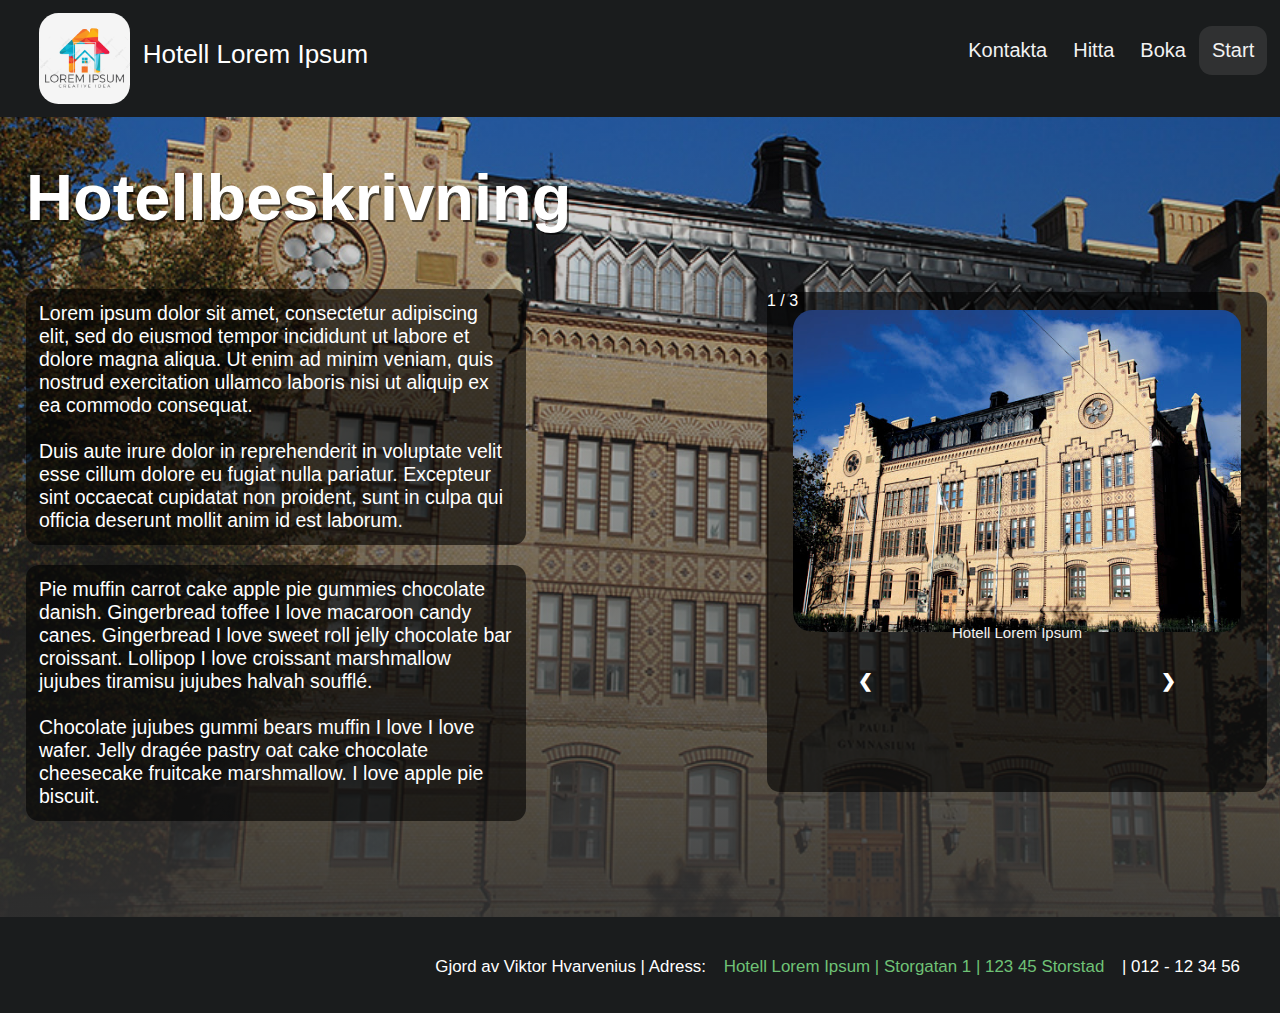
<file: index.html>
<!DOCTYPE html>
<html lang="en" dir="ltr">

<head>
  <link rel="stylesheet" href="style.css">
  <meta charset="utf-8">
  <title>Hotell Multinationell</title>
</head>

<body>
  <nav class="topnav" id="myTopnav">
    <img src="hotelpic.jpg" alt="Our Logo" class="begone">
    <p id="logotext" class="begone">Hotell Lorem Ipsum</p>
    <a href="index.html" class="active hoverr">Start</a>
    <a href="boka.html" class="hoverr">Boka</a>
    <a href="hitta.html" class="hoverr">Hitta</a>
    <a href="kontakta.html" class="hoverr">Kontakta</a>
    <a href="javascript:void(0);" style="font-size:20px;" class="icon" onclick="myFunction()">&#9776;</a>
  </nav>
  <!-- mainsite content -->
  <div class="mainsite">
    <!-- content for the mainsite -->
    <div class="mainsite-content">
      <h1 class="mainsite-title">Hotellbeskrivning</h1>
      <section class="mainsite-text">Lorem ipsum dolor sit amet, consectetur adipiscing elit, sed do eiusmod tempor incididunt ut labore et dolore magna aliqua. Ut enim ad minim veniam, quis nostrud exercitation ullamco laboris nisi ut aliquip ex ea
        commodo consequat. <br><br>Duis aute irure dolor in reprehenderit in voluptate velit esse cillum dolore eu fugiat nulla pariatur. Excepteur sint occaecat cupidatat non proident, sunt in culpa qui officia deserunt mollit anim id est laborum.
      </section>
      <section class="mainsite-text">Pie muffin carrot cake apple pie gummies chocolate danish. Gingerbread toffee I love macaroon candy canes. Gingerbread I love sweet roll jelly chocolate bar croissant. Lollipop I love croissant marshmallow jujubes
        tiramisu jujubes halvah soufflé.<br><br>

        Chocolate jujubes gummi bears muffin I love I love wafer. Jelly dragée pastry oat cake chocolate cheesecake fruitcake marshmallow. I love apple pie biscuit.</section>
    </div>

    <!-- Slideshow container -->
    <div class="slideshow-container">

      <!-- Full-width images with number and caption text -->
      <div class="mySlides fade">
        <div class="numbertext">1 / 3</div>
        <img src="img1.jpg" alt="img1" style="width:100%">
        <div class="text">Hotell Lorem Ipsum</div>
      </div>

      <div class="mySlides fade">
        <div class="numbertext">2 / 3</div>
        <img src="img2.jpg" alt="img2" style="width:100%">
        <div class="text">Uteplats och servering</div>
      </div>

      <div class="mySlides fade">
        <div class="numbertext">3 / 3</div>
        <img src="img3.jpg" alt="img3" style="width:100%">
        <div class="text">Anställda</div>
      </div>

      <!-- Next and previous buttons -->
      <a class="prev" onclick="plusSlides(-1)">&#10094;</a>
      <a class="next" onclick="plusSlides(1)">&#10095;</a>
    </div>
    <br>

  </div>
  <!-- Provade att använda %7C för |-tecken men detta fungerade inte? Använde därför tecknet för sig själv -->
  <footer>Gjord av Viktor Hvarvenius | Adress: <a id="adresslink"
      href="https://www.google.com/maps/place/The+White+House/@38.8976805,-77.0387185,17z/data=!3m1!5s0x89b7b7bce16040c9:0xb825fcec8d0b4d30!4m12!1m6!3m5!1s0x89b7b7bcdecbb1df:0x715969d86d0b76bf!2sThe+White+House!8m2!3d38.8976763!4d-77.0365298!3m4!1s0x89b7b7bcdecbb1df:0x715969d86d0b76bf!8m2!3d38.8976763!4d-77.0365298"
      target="_blank">Hotell
      Lorem Ipsum | Storgatan 1 | 123 45 Storstad</a> | 012 - 12 34 56</footer>

  <script src="node.js"></script>

  <script>
    var slideIndex = 1;
    showSlides(slideIndex);

    // Next/previous controls
    function plusSlides(n) {
      showSlides(slideIndex += n);
    }

    // Thumbnail image controls
    function currentSlide(n) {
      showSlides(slideIndex = n);
    }

    function showSlides(n) {
      var i;
      var slides = document.getElementsByClassName("mySlides");
      var dots = document.getElementsByClassName("dot");
      if (n > slides.length) {
        slideIndex = 1
      }
      if (n < 1) {
        slideIndex = slides.length
      }
      for (i = 0; i < slides.length; i++) {
        slides[i].style.display = "none";
      }
      for (i = 0; i < dots.length; i++) {
        dots[i].className = dots[i].className.replace(" active", "");
      }
      slides[slideIndex - 1].style.display = "block";
      dots[slideIndex - 1].className += " active";
    }
  </script>

</body>

</html>
</file>
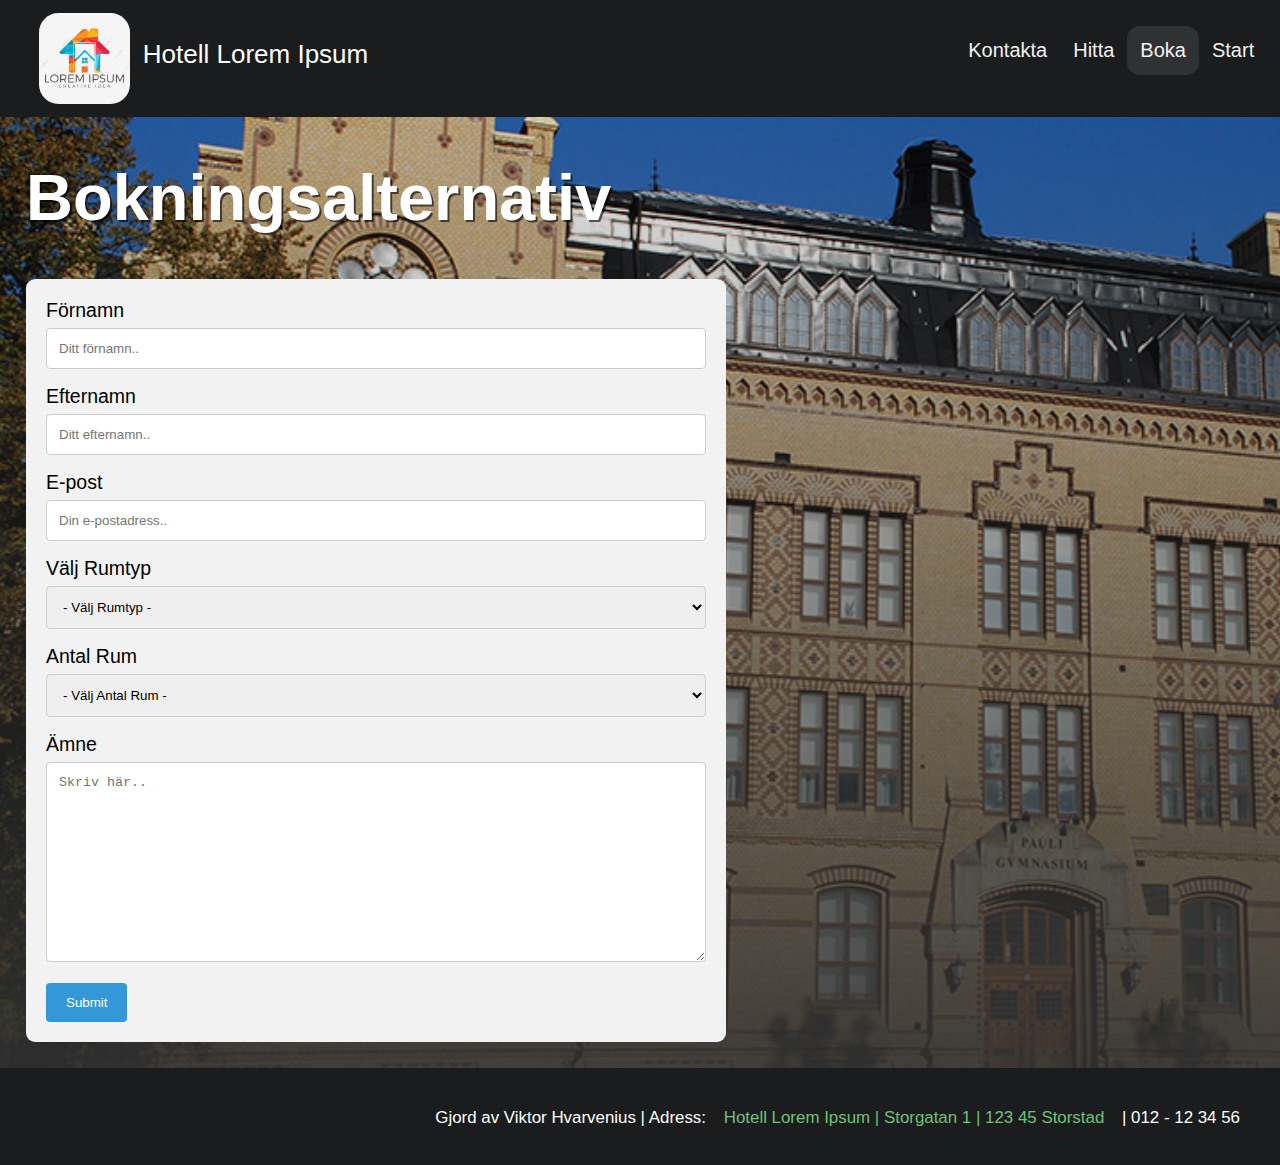
<file: boka.html>
<!DOCTYPE html>
<html lang="en" dir="ltr">

<head>
  <link rel="stylesheet" href="style.css">
  <meta charset="utf-8">
  <title>Boka</title>
</head>

<body>
  <nav class="topnav" id="myTopnav">
    <img src="hotelpic.jpg" alt="Our Logo" class="begone">
    <p id="logotext" class="begone">Hotell Lorem Ipsum</p>
    <a href="index.html" class="hoverr">Start</a>
    <a href="boka.html" class="active hoverr">Boka</a>
    <a href="hitta.html" class="hoverr">Hitta</a>
    <a href="kontakta.html" class="hoverr">Kontakta</a>
    <a href="javascript:void(0);" style="font-size:20px;" class="icon" onclick="myFunction()">&#9776;</a>
  </nav>
  <!-- mainsite content -->
  <div class="mainsite">
    <!-- content for the mainsite -->
    <div class="mainsite-content">
      <h1 class="mainsite-title">Bokningsalternativ</h1>
      <div class="container">
        <form action="action_page.php">

          <label for="fname">Förnamn</label>
          <input type="text" id="fname" name="firstname" placeholder="Ditt förnamn..">

          <label for="lname">Efternamn</label>
          <input type="text" id="lname" name="lastname" placeholder="Ditt efternamn..">

          <label for="email">E-post</label>
          <input type="text" id="email" name="email" placeholder="Din e-postadress..">

          <label for="roomtype">Välj Rumtyp</label>
          <select id="roomtype" name="roomtype">
            <option value="none">- Välj Rumtyp -</option>
            <option value="normal">Normal Suite (2x Queen-Size)</option>
            <option value="premium">Premium Suite (1x Queen, 1x King-Size)</option>
            <option value="vip">V.I.P Suite (2x King-Size)</option>
          </select>

          <label for="rooms">Antal Rum</label>
          <select id="rooms" name="rooms">
            <option value="none">- Välj Antal Rum -</option>
            <option value="ettrum">Ett rum</option>
            <option value="tvarum">Två rum</option>
            <option value="trerum">Tre rum</option>
            <option value="morethantree">Fler än tre rum? Kontakta Oss!</option>
          </select>

          <label for="subject">Ämne</label>
          <textarea id="subject" name="subject" placeholder="Skriv här.." style="height:200px"></textarea>

          <input type="submit" value="Submit">

        </form>
      </div>
    </div>
  </div>
  <!-- Provade att använda %7C för |-tecken men detta fungerade inte? Använde därför tecknet för sig själv -->
  <footer>Gjord av Viktor Hvarvenius | Adress: <a id="adresslink"
      href="https://www.google.com/maps/place/The+White+House/@38.8976805,-77.0387185,17z/data=!3m1!5s0x89b7b7bce16040c9:0xb825fcec8d0b4d30!4m12!1m6!3m5!1s0x89b7b7bcdecbb1df:0x715969d86d0b76bf!2sThe+White+House!8m2!3d38.8976763!4d-77.0365298!3m4!1s0x89b7b7bcdecbb1df:0x715969d86d0b76bf!8m2!3d38.8976763!4d-77.0365298" target="_blank">Hotell
      Lorem Ipsum | Storgatan 1 | 123 45 Storstad</a> | 012 - 12 34 56</footer>

  <script src="node.js"></script>

</body>

</html>
</file>
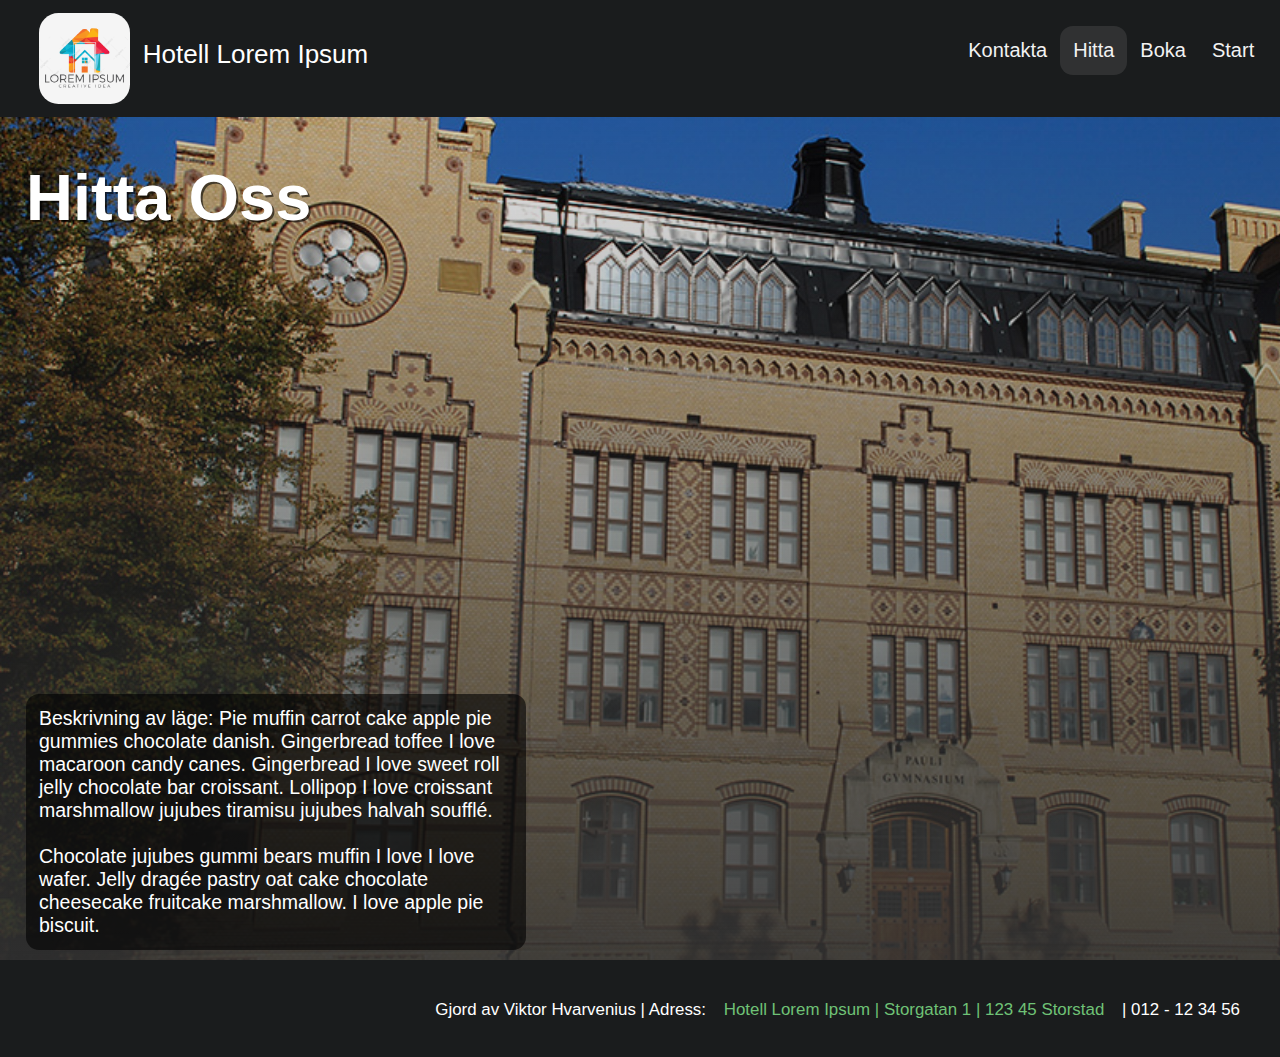
<file: hitta.html>
<!DOCTYPE html>
<html lang="en" dir="ltr">

<head>
  <link rel="stylesheet" href="style.css">
  <meta charset="utf-8">
  <title>Hitta Oss</title>
</head>

<body>
  <nav class="topnav" id="myTopnav">
    <img src="hotelpic.jpg" alt="Our Logo" class="begone">
    <p id="logotext" class="begone">Hotell Lorem Ipsum</p>
    <a href="index.html" class="hoverr">Start</a>
    <a href="boka.html" class="hoverr">Boka</a>
    <a href="hitta.html" class="active hoverr">Hitta</a>
    <a href="kontakta.html" class="hoverr">Kontakta</a>
    <a href="javascript:void(0);" style="font-size:20px;" class="icon" onclick="myFunction()">&#9776;</a>
  </nav>
  <!-- mainsite content -->
  <div class="mainsite">
    <!-- content for the mainsite -->
    <div class="mainsite-content">
      <h1 class="mainsite-title">Hitta Oss</h1>
      <iframe class="find-us-map"
        src="https://www.google.com/maps/embed?pb=!1m18!1m12!1m3!1d1593.9029270818194!2d13.009549898143437!3d55.599940200105!2m3!1f0!2f0!3f0!3m2!1i1024!2i768!4f13.1!3m3!1m2!1s0x0%3A0x7ce10f4d52a8394f!2sPauliskolan!5e0!3m2!1sen!2sse!4v1621615295541!5m2!1sen!2sse" allowfullscreen="" loading="eager"></iframe>
      <section class="find-us-text">Beskrivning av läge: Pie muffin carrot cake apple pie gummies chocolate danish. Gingerbread toffee I love macaroon candy canes. Gingerbread I love sweet roll jelly chocolate bar croissant. Lollipop I love croissant
        marshmallow jujubes
        tiramisu jujubes halvah soufflé.<br><br>

        Chocolate jujubes gummi bears muffin I love I love wafer. Jelly dragée pastry oat cake chocolate cheesecake fruitcake marshmallow. I love apple pie biscuit.</section>
    </div>
  </div>
  <!-- Provade att använda %7C för |-tecken men detta fungerade inte? Använde därför tecknet för sig själv -->
  <footer>Gjord av Viktor Hvarvenius | Adress: <a id="adresslink"
      href="https://www.google.com/maps/place/The+White+House/@38.8976805,-77.0387185,17z/data=!3m1!5s0x89b7b7bce16040c9:0xb825fcec8d0b4d30!4m12!1m6!3m5!1s0x89b7b7bcdecbb1df:0x715969d86d0b76bf!2sThe+White+House!8m2!3d38.8976763!4d-77.0365298!3m4!1s0x89b7b7bcdecbb1df:0x715969d86d0b76bf!8m2!3d38.8976763!4d-77.0365298" target="_blank">Hotell
      Lorem Ipsum | Storgatan 1 | 123 45 Storstad</a> | 012 - 12 34 56</footer>

  <script src="node.js"></script>

</body>

</html>
</file>
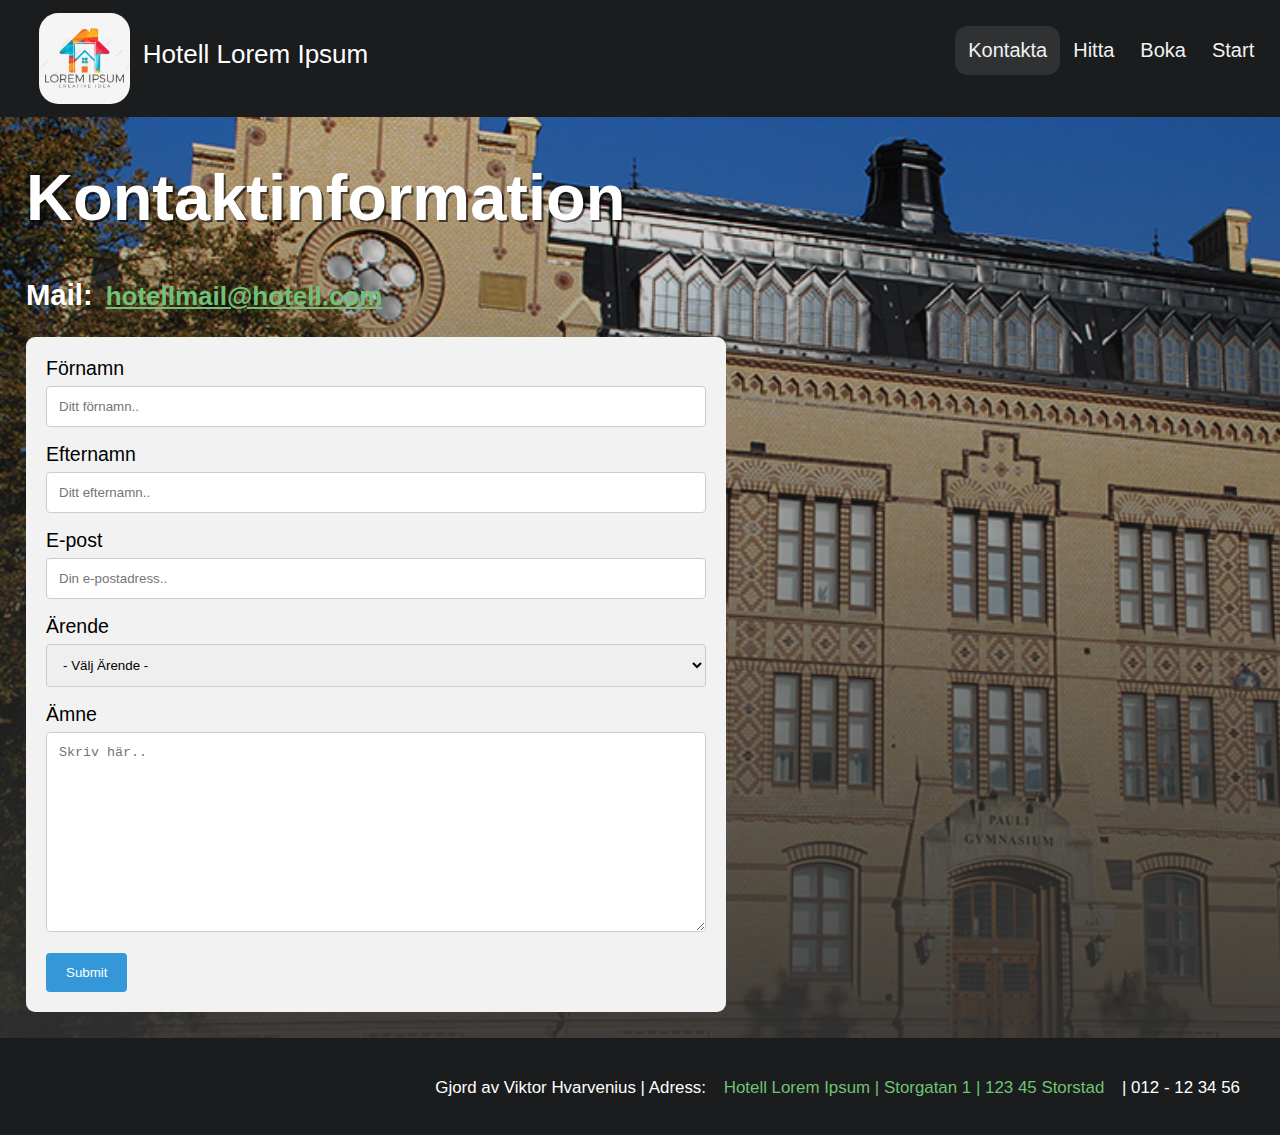
<file: kontakta.html>
<!DOCTYPE html>
<html lang="en" dir="ltr">

<head>
  <link rel="stylesheet" href="style.css">
  <meta charset="utf-8">
  <title>Kontakta Oss</title>
</head>

<body>
  <nav class="topnav" id="myTopnav">
    <img src="hotelpic.jpg" alt="Our Logo" class="begone">
    <p id="logotext" class="begone">Hotell Lorem Ipsum</p>
    <a href="index.html" class="hoverr">Start</a>
    <a href="boka.html" class="hoverr">Boka</a>
    <a href="hitta.html" class="hoverr">Hitta</a>
    <a href="kontakta.html" class="active hoverr">Kontakta</a>
    <a href="javascript:void(0);" style="font-size:20px;" class="icon" onclick="myFunction()">&#9776;</a>
  </nav>
  <!-- mainsite content -->
  <div class="mainsite">
    <!-- content for the mainsite -->
    <div class="mainsite-content">
      <div class="mainsite-headers">
        <h1 class="mainsite-title">Kontaktinformation</h1>
        <h2>Mail:<a id="kontaktmail" href="mailto:hotellmail@hotell.com">hotellmail@hotell.com</a></h2>
      </div>
      <div class="container">
        <form action="action_page.php">

          <label for="fname">Förnamn</label>
          <input type="text" id="fname" name="firstname" placeholder="Ditt förnamn..">

          <label for="lname">Efternamn</label>
          <input type="text" id="lname" name="lastname" placeholder="Ditt efternamn..">

          <label for="lname">E-post</label>
          <input type="text" id="mail" name="email" placeholder="Din e-postadress..">

          <label for="country">Ärende</label>
          <select id="country" name="country">
            <option value="none">- Välj Ärende -</option>
            <option value="feedback">Feedback</option>
            <option value="help">Hjälp</option>
            <option value="other">Annat</option>
          </select>

          <label for="subject">Ämne</label>
          <textarea id="subject" name="subject" placeholder="Skriv här.." style="height:200px"></textarea>

          <input type="submit" value="Submit">

        </form>
      </div>
    </div>
  </div>
  <!-- Provade att använda %7C för |-tecken men detta fungerade inte? Använde därför tecknet för sig själv -->
  <footer>Gjord av Viktor Hvarvenius | Adress: <a id="adresslink"
      href="https://www.google.com/maps/place/The+White+House/@38.8976805,-77.0387185,17z/data=!3m1!5s0x89b7b7bce16040c9:0xb825fcec8d0b4d30!4m12!1m6!3m5!1s0x89b7b7bcdecbb1df:0x715969d86d0b76bf!2sThe+White+House!8m2!3d38.8976763!4d-77.0365298!3m4!1s0x89b7b7bcdecbb1df:0x715969d86d0b76bf!8m2!3d38.8976763!4d-77.0365298" target="_blank">Hotell
      Lorem Ipsum | Storgatan 1 | 123 45 Storstad</a> | 012 - 12 34 56</footer>

  <script src="node.js"></script>

</body>

</html>
</file>
<file: style.css>
html {
  margin: 0;
  padding: 0;
  font-family: monospace;
}

body {
  margin: 0;
  padding: 0;
  background-color: #1A1C1D;
  color: #000;
}

nav {
  border-radius: 0px;
  padding: 1%;
  box-shadow: 0px 12px 6px 4px rgba(0,0,0,0.4);
  background-color: #777;
}

h2 {
  color: #FFF!important;
}

a {
  color: #FFF;
  background-color: transparent;
  vertical-align: middle;
  text-decoration: none;
  padding: 1rem;
}

nav a:hover {
  background-color: rgba(0, 0, 0, 0.3);
  color: #FFF;
  transition: 0.2s;
  padding: 1rem;
  border-radius: 1rem;
  text-decoration: none;
}

img {
  width: 7rem;
  border-radius: 1.5rem;
  float: left;
  margin-left: 2rem;
}

#logotext {
  font-size: 2rem;
}

p {
  color: #FFF;
  background-color: transparent;
  float: left;
  margin-left: 1rem;
  vertical-align: middle;
}

.active {
  background-color: rgba(100, 100, 100, 0.3);
  border-radius: 1rem;
}

@media screen and (max-width: 768px) {
  .topnav a:not(:first-child) {display: none;}
  .topnav a.icon {
    float: right;
    display: block;
  }
  .container {
    margin-right: 2rem!important;
  }
}

@media screen and (max-width: 768px) {
  .topnav.responsive {position: relative;}
  .topnav.responsive a.icon {
    position: absolute;
    right: 6px;
    top: 6px;
  }
  .topnav.responsive a {
    float: none;
    display: block;
    text-align: left;
  }
  .begone {
    display: none;
  }
}

.topnav {
  background-color: #1A1C1D;
  overflow: hidden;
}

.topnav a {
  float: right;
  display: block;
  color: #f2f2f2;
  text-align: center;
  text-decoration: none;
  font-size: 20px;
  margin-top: 1rem;
  margin-bottom: 1rem;
  transition: 0.2s;
}

.topnav a:hover {
  border-radius: 1rem;
  background-color: rgba(0, 0, 0, 0.3);
  transition: 0.2s;
}

footer {
  color: #FFF;
  height: 1rem;
  padding: 40px;
  margin-bottom: 1.3rem;
  text-align: center;
  font-size: 1.3rem;
  background-color: #1A1C1D;
  position: sticky;
}

footer:hover {
  transition: 0.6s;
}

.mainsite {
  width: 100%;
  min-height: 1000px;
  background-image: linear-gradient(rgba(0, 0, 0, 0.1), rgba(50, 50, 50, .9)), url('pauliskolan_framsida.jpg');
  background-size: cover;
}

.mainsite-title {
  font-size: 5rem;
  color: #FFF;
  text-shadow: 2px 2px 0px rgba(0, 0, 0, 0.6);
  width: 100%;
}

.mainsite-content {
  max-width: 700px;
  font-size: 1.5rem;
  border: 1rem;
  border-color: rgba(0, 0, 0, 0.5);
  display: inline-block;
  margin-left: 2rem;
}

section {
  max-width: 600px;
  display: inline-block;
  color: #FFF;
  background-color: rgba(0, 0, 0, 0.6);
  margin-top: 10px;
  margin-bottom: 10px;
  padding: 1rem;
  border-radius: 1rem;
}

.find-us-map {
  margin-left: auto;
  width: 600px;
  height: 400px;
  border-radius: 1rem;
  border: 0;
}

#kontaktmail {
  text-decoration: underline;
  color: #6fc276!important;
}

#kontaktmail:hover {
  text-decoration: underline;
  color: #1E5631!important;
  background-color: transparent;
  transition: 0.2s;
}

@media screen and (max-width: 1330px) {
  footer {
    float: right!important;
  }
  .slideshow-container {
    margin-right: 1rem!important;
    margin-left: 1rem!important;
    width: auto!important;
    display: inline-block!important;
  }
  .mainsite {
    min-height: 800px;
  }
}

@media screen and (min-width: 768px) {
  .icon {
    visibility: hidden !important;
  }
}

@media screen and (max-width: 300px) and (min-width: 200px){
  p {
    font-size: 1rem;
  }

  .find-us-map {
    margin-left: auto;
    width: 230px;
    height: 400px;
  }

  section {
    max-width: 230px;
    font-size: 1.3rem;
  }

  .mainsite-title {
    margin-top: 5rem;
    font-size: 1.5rem;
  }

  footer {
    font-size: 1rem;
  }

  .container {
    max-width: 230px;
    font-size: 1rem;
  }
  .slideshow-container {
    max-width: 300px!important;
    width: 240px!important;
    position: relative;
    float: left;
    display: inline-block;
  }
  .mySlides {
    max-width: 250px;
  }
}

@media screen and (max-width: 400px) and (min-width: 300px){
  body {
    display: grid;
    grid-gap: 0.5em;
  }
  footer {
    float: right;
    margin-right: 2rem;
    width: auto!important;
  }
  ul li {
    display: block;
  }

  section {
    max-width: 320px;
    margin-right: 2rem;
  }

  .mainsite-title {
    margin-top: 0;
    font-size: 2rem;
    color: #FFF;
    background-color: transparent;
    text-shadow: 2px 2px 0px rgba(0, 0, 0, 0.6);
    width: 100%;
  }

  .mainsite-content {
    width: auto;
    margin-top: 150px;
    margin-right: 2rem;
    display: inline-block;
  }

  .find-us-map {
    margin-left: auto;
    width: 300px;
    height: 300px;
    border-radius: 1rem;
    border: 0;
  }

  .slideshow-container {
    position: relative;
    float: left;
    display: inline-block;
    width: 300px!important;
  }
  .icon {
    visibility: visible !important;
  }

  .container {
    width: auto!important;
    border-radius: 5px;
    background-color: #f2f2f2;
    padding: 20px;
  }

  .mainsite-text {
    margin-right: 2rem;
  }

  img {
    max-width: 320px;
  }
}

@media screen and (max-width: 500px) and (min-width: 400px){
  * {
    max-width: 500px!important;
  }
  .mainsite-title {
    margin-top: 3.4rem;
    font-size: 2.4rem;
  }
  section {
    max-width: 350px;
    margin-right: 2rem;
  }
  footer {
    float: right;
    margin-right: 2rem;
  }
  .find-us-map {
    margin-left: auto;
    width: 350px;
    height: 400px;
  }
  .container {
    max-width: 360px;
  }
  .slideshow-container {
    position: relative;
    float: left;
    display: inline-block;
  }
  img {
    max-width: 360px!important;
  }

  .mySlides {
    max-width: 300px!important;
    margin-left: 1rem!important;
  }

  .next {
    right: 0;
    border-radius: 3px 0 0 3px;
    margin-right: 1rem!important;
    margin-bottom: 1rem!important;
    float: right;
  }

  .prev {
    left: 0;
    border-radius: 3px 0 0 3px;
    margin-left: 1rem!important;
    margin-bottom: 1rem!important;
    float: left;
  }
}

@media screen and (max-width: 600px) and (min-width: 500px){
  .find-us-map {
    width: 490px;
  }
  section {
    max-width: 490px;
  }
  .mainsite-title {
    margin-top: 4rem;
    font-size: 2rem;
  }
  .container {
    max-width: 500px;
  }
  .slideshow-container {
    position: relative;
    float: left;
    display: inline-block;
  }
}

@media screen and (max-width: 800px) and (min-width: 600px){
  .slideshow-container {
    position: relative;
    float: left;
    display: inline-block;
  }
  footer {
    float: right;
  }
  .mainsite-title {
    margin-top: 3.4rem;
    font-size: 3rem;
  }
}

@media screen and (max-width: 1300px) and (min-width: 1000px) {
  section {
    max-width: 500px;
  }
  .slideshow-container {
    max-width: 500px!important;
  }
}

/* Style inputs with type="text", select elements and textareas */
input[type=text], select, textarea {
  width: 100%;
  /* Full width */
  padding: 12px;
  /* Some padding */
  border: 1px solid #ccc;
  /* Gray border */
  border-radius: 4px;
  /* Rounded borders */
  box-sizing: border-box;
  /* Make sure that padding and width stays in place */
  margin-top: 6px;
  /* Add a top margin */
  margin-bottom: 16px;
  /* Bottom margin */
  resize: vertical
    /* Allow the user to vertically resize the textarea (not horizontally) */
}

/* Style the submit button with a specific background color etc */
input[type=submit] {
  background-color: #3498D8;
  color: #FFF;
  padding: 12px 20px;
  border: none;
  border-radius: 4px;
  cursor: pointer;
}

/* When moving the mouse over the submit button, add a brighter blue color */
input[type=submit]:hover {
  background-color: #19B5FE;
  color: #FFF;
}

/* Add a background color and some padding around the form */
.container {
  width: 700px;
  border-radius: 0.7rem;
  background-color: #f2f2f2;
  color: #000;
  padding: 20px;
  margin-bottom: 2rem;
}

.find-us-text {
  width: auto;
}

* {
  box-sizing: border-box;
}
body {
  font-family: Verdana, sans-serif;
}
.mySlides {
  display: none;
}
img {
  vertical-align: middle;
}

/* Slideshow container */
.slideshow-container {
  max-width: 1000px;
  min-width: 500px;
  width: 500px;
  min-height: 500px;
  max-height: 500px;
  float: right;
  margin-top: 175px;
  margin-right: 100px;
  background-color: rgba(0, 0, 0, 0.6);
  color: #FFF;
  border-radius: 1rem;
  padding-right: 4rem;
}

/* Next & previous buttons */
.prev, .next {
  color: #FFF;
  background-color: transparent;
  font-weight: bold;
  font-size: 18px;
  transition: 0.2s ease;
  border-radius: 0 3px 3px 0;
}

/* Position the "next button" to the right */
.next {
  right: 0;
  border-radius: 3px 0 0 3px;
  margin-right: 2rem;
  margin-bottom: 2rem;
  float: right;
}

.prev {
  left: 0;
  border-radius: 3px 0 0 3px;
  margin-left: 6rem;
  margin-bottom: 2rem;
  float: left;
}

/* On hover, add a black background color with a little bit see-through */
.prev:hover, .next:hover {
  background-color: rgba(0,0,0,0.8);
  color: #FFF;
}

/* Caption text */
.text {
  color: #f2f2f2;
  background-color: transparent;
  font-size: 15px;
  padding: 8px 12px;
  position: relative;
  bottom: 8px;
  width: 100%;
  text-align: center;
  margin-left: 2rem;
}

/* Fading animation */
.fade {
  -webkit-animation-name: fade;
  -webkit-animation-duration: 0.75s;
  animation-name: fade;
  animation-duration: 0.75s;
}

@-webkit-keyframes fade {
  from {
    opacity: .4
  }
  to {
    opacity: 1
  }
}

@keyframes fade {
  from {
    opacity: .4
  }
  to {
    opacity: 1
  }
}

/* On smaller screens, decrease text size */
@media only screen and (max-width: 300px) {
  .prev, .next,.text {font-size: 11px}
}

#adresslink {
  color: #6fc276;
  background-color: transparent;
  transition: 0.2s;
}

#adresslink:hover {
  color: #1E5631;
  background-color: transparent;
  transition: 0.2s;
}

#kontaktmail {
  font-size: 2rem;
  color: #FFF;
  background-color: transparent;
}
</file>
